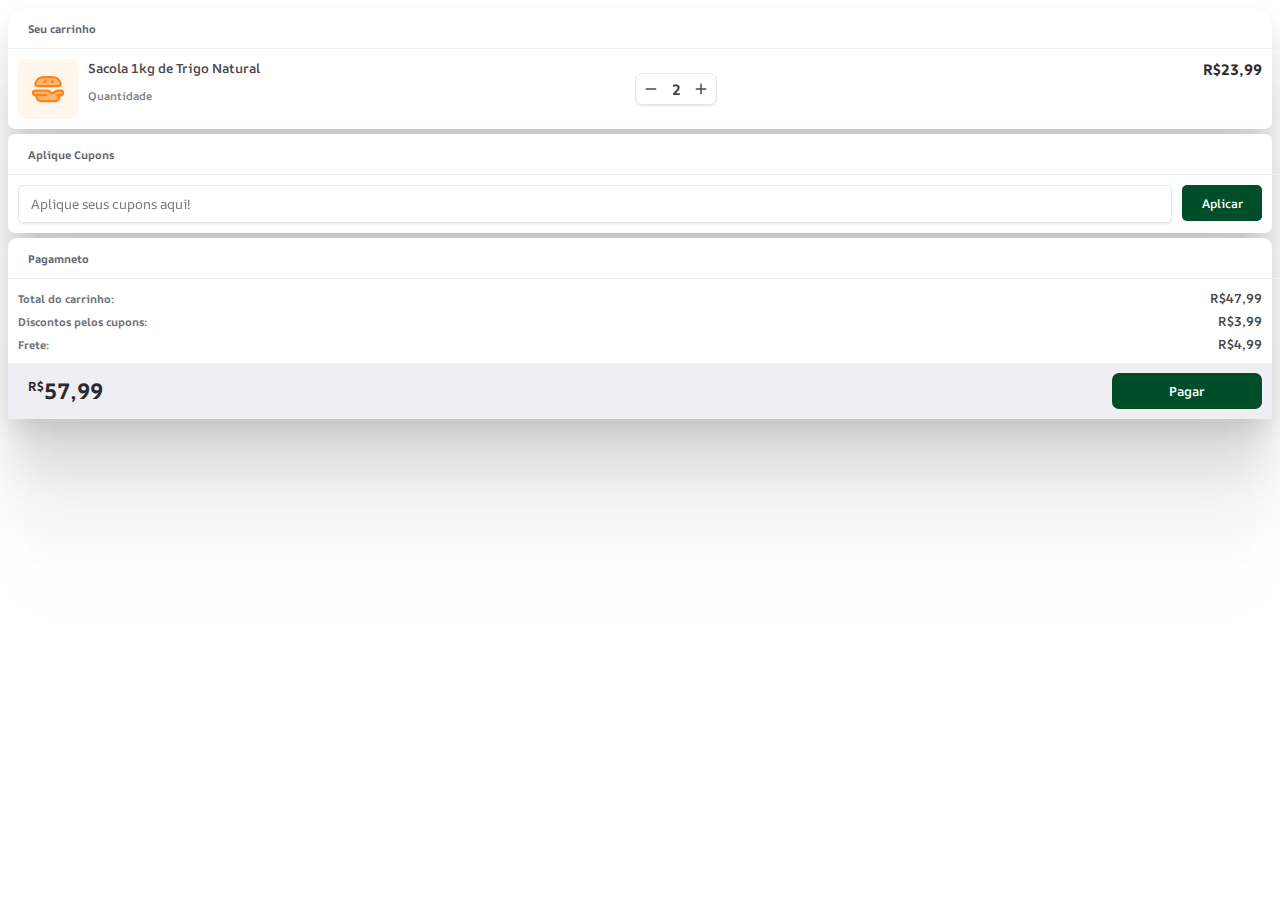
<file: checkout.html>
<!DOCTYPE html>
<html lang="en">
<head>
    <meta charset="UTF-8">
    <meta name="viewport" content="width=device-width, initial-scale=1.0">
    <title>Pagamento</title>
    <style>

@import url('https://fonts.googleapis.com/css2?family=AR+One+Sans:wght@400..700&family=Noto+Sans:ital,wght@0,100..900;1,100..900&display=swap');
* {
            font-family: 'AR One Sans';
}
.master-container {
  display: grid;
  grid-template-columns: auto;
  gap: 5px;
}

.card {
  width: 100%;
  background: #FFFFFF;
  box-shadow: 0px 187px 75px rgba(0, 0, 0, 0.01), 0px 105px 63px rgba(0, 0, 0, 0.05), 0px 47px 47px rgba(0, 0, 0, 0.09), 0px 12px 26px rgba(0, 0, 0, 0.1), 0px 0px 0px rgba(0, 0, 0, 0.1);
}

.title {
  width: 100%;
  height: 40px;
  position: relative;
  display: flex;
  align-items: center;
  padding-left: 20px;
  border-bottom: 1px solid #efeff3;
  font-weight: 700;
  font-size: 11px;
  color: #63656b;
}

/* cart */
.cart {
  border-radius: 19px 19px 7px 7px;
}

.cart .products {
  display: flex;
  flex-direction: column;
  padding: 10px;
}

.cart .products .product {
  display: grid;
  grid-template-columns: 60px 1fr 80px 1fr;
  gap: 10px;
}

.cart .products .product span {
  font-size: 13px;
  font-weight: 600;
  color: #47484b;
  margin-bottom: 8px;
  display: block;
}

.cart .products .product p {
  font-size: 11px;
  font-weight: 600;
  color: #7a7c81;
}

.cart .quantity {
  height: 30px;
  display: grid;
  grid-template-columns: 1fr 1fr 1fr;
  margin: auto;
  background-color: #fff;
  border: 1px solid #e5e5e5;
  border-radius: 7px;
  filter: drop-shadow(0px 1px 0px #efefef)
    drop-shadow(0px 1px 0.5px rgba(239, 239, 239, 0.5));
}

.cart .quantity label {
  width: 20px;
  height: 30px;
  display: flex;
  align-items: center;
  justify-content: center;
  padding-bottom: 2px;
  font-size: 15px;
  font-weight: 700;
  color: #47484b;
}

.cart .quantity button {
  width: 30px;
  height: 30px;
  display: flex;
  align-items: center;
  justify-content: center;
  border: 0;
  outline: none;
  background-color: transparent;
  padding-bottom: 2px;
}

.card .small {
  font-size: 15px;
  margin: 0 0 auto auto;
}

.card .small sup {
  font-size: px;
}

/* coupons */
.coupons {
  border-radius: 7px;
}

.coupons form {
  display: grid;
  grid-template-columns: 1fr 80px;
  gap: 10px;
  padding: 10px;
}

.input_field {
  width: auto;
  height: 36px;
  padding: 0 0 0 12px;
  border-radius: 5px;
  outline: none;
  border: 1px solid #e5e5e5;
  filter: drop-shadow(0px 1px 0px #efefef)
    drop-shadow(0px 1px 0.5px rgba(239, 239, 239, 0.5));
  transition: all 0.3s cubic-bezier(0.15, 0.83, 0.66, 1);
}

.input_field:focus {
  border: 1px solid transparent;
  box-shadow: 0px 0px 0px 2px #242424;
  background-color: transparent;
}

.coupons form button {
  display: flex;
  flex-direction: row;
  justify-content: center;
  align-items: center;
  padding: 10px 18px;
  gap: 10px;
  width: 100%;
  height: 36px;
  background-color: #004E29;
  box-shadow: 0px 0.5px 0.5px #EFEFEF, 0px 1px 0.5px rgba(239, 239, 239, 0.5);
  border-radius: 5px;
  border: 0;
  font-style: normal;
  font-weight: 600;
  font-size: 12px;
  line-height: 15px;
  color: #ffffff;
  cursor: pointer;
}

/* Checkout */
.checkout {
  border-radius: 9px 9px 19px 19px;
}

.checkout .details {
  display: grid;
  grid-template-columns: 3fr 1fr;
  padding: 10px;
  gap: 5px;
}

.checkout .details span {
  font-size: 13px;
  font-weight: 600;
}

.checkout .details span:nth-child(odd) {
  font-size: 11px;
  font-weight: 700;
  color: #707175;
  margin: auto auto auto 0;
}

.checkout .details span:nth-child(even) {
  font-size: 13px;
  font-weight: 600;
  color: #47484b;
  margin: auto 0 auto auto;
}

.checkout .checkout--footer {
  display: flex;
  align-items: center;
  justify-content: space-between;
  padding: 10px 10px 10px 20px;
  background-color: #efeff3;
}

.price {
  position: relative;
  font-size: 22px;
  color: #2B2B2F;
  font-weight: 900;
}

.price sup {
  font-size: 13px;
}

.price sub {
  width: fit-content;
  position: absolute;
  font-size: 11px;
  color: #5F5D6B;
  bottom: 5px;
  display: inline-block;
}

.checkout .checkout-btn {
  display: flex;
  flex-direction: row;
  justify-content: center;
  align-items: center;
  width: 150px;
  height: 36px;
  background-color: #004E29;
  box-shadow: 0px 0.5px 0.5px #EFEFEF, 0px 1px 0.5px rgba(239, 239, 239, 0.5);
  border-radius: 7px;
  border: 0;
  outline: none;
  color: #ffffff;
  font-size: 13px;
  font-weight: 600;
  transition: all 0.3s cubic-bezier(0.15, 0.83, 0.66, 1);
  cursor: pointer;
}
    </style>
</head>
<body>
    <div class="master-container">
        <div class="card cart">
          <label class="title">Seu carrinho</label>
          <div class="products">
            <div class="product">
              <svg fill="none" viewBox="0 0 60 60" height="60" width="60" xmlns="http://www.w3.org/2000/svg">
      <rect fill="#FFF6EE" rx="8.25" height="60" width="60"></rect>
      <path stroke-linejoin="round" stroke-linecap="round" stroke-width="2.25" stroke="#FF8413" fill="#FFB672" d="M34.2812 18H25.7189C21.9755 18 18.7931 20.5252 17.6294 24.0434C17.2463 25.2017 17.0547 25.7808 17.536 26.3904C18.0172 27 18.8007 27 20.3675 27H39.6325C41.1993 27 41.9827 27 42.4639 26.3904C42.9453 25.7808 42.7538 25.2017 42.3707 24.0434C41.207 20.5252 38.0246 18 34.2812 18Z"></path>
      <path fill="#FFB672" d="M18 36H17.25C16.0074 36 15 34.9926 15 33.75C15 32.5074 16.0074 31.5 17.25 31.5H29.0916C29.6839 31.5 30.263 31.6754 30.7557 32.0039L33.668 33.9453C34.1718 34.2812 34.8282 34.2812 35.332 33.9453L38.2443 32.0039C38.7371 31.6754 39.3161 31.5 39.9084 31.5H42.75C43.9926 31.5 45 32.5074 45 33.75C45 34.9926 43.9926 36 42.75 36H42M18 36L18.6479 38.5914C19.1487 40.5947 20.9486 42 23.0135 42H36.9865C39.0514 42 40.8513 40.5947 41.3521 38.5914L42 36M18 36H28.5ZM42 36H39.75Z"></path>
      <path stroke-linejoin="round" stroke-linecap="round" stroke-width="2.25" stroke="#FF8413" d="M18 36H17.25C16.0074 36 15 34.9926 15 33.75C15 32.5074 16.0074 31.5 17.25 31.5H29.0916C29.6839 31.5 30.263 31.6754 30.7557 32.0039L33.668 33.9453C34.1718 34.2812 34.8282 34.2812 35.332 33.9453L38.2443 32.0039C38.7371 31.6754 39.3161 31.5 39.9084 31.5H42.75C43.9926 31.5 45 32.5074 45 33.75C45 34.9926 43.9926 36 42.75 36H42M18 36L18.6479 38.5914C19.1487 40.5947 20.9486 42 23.0135 42H36.9865C39.0514 42 40.8513 40.5947 41.3521 38.5914L42 36M18 36H28.5M42 36H39.75"></path>
      <path stroke-linejoin="round" stroke-linecap="round" stroke-width="3" stroke="#FF8413" d="M34.512 22.5H34.4982"></path>
      <path stroke-linejoin="round" stroke-linecap="round" stroke-width="2.25" stroke="#FF8413" d="M27.75 21.75L26.25 23.25"></path>
      </svg>
              <div>
                <span>Sacola 1kg de Trigo Natural</span>
                <p>Quantidade</p>
              </div>
              <div class="quantity">
                <button>
                  <svg fill="none" viewBox="0 0 24 24" height="14" width="14" xmlns="http://www.w3.org/2000/svg">
                    <path stroke-linejoin="round" stroke-linecap="round" stroke-width="2.5" stroke="#47484b" d="M20 12L4 12"></path>
                  </svg>
                </button>
                <label>2</label>
                <button>
                  <svg fill="none" viewBox="0 0 24 24" height="14" width="14" xmlns="http://www.w3.org/2000/svg">
                    <path stroke-linejoin="round" stroke-linecap="round" stroke-width="2.5" stroke="#47484b" d="M12 4V20M20 12H4"></path>
                  </svg>
                </button>
              </div>
              <label class="price small">R$23,99</label>
            </div>
          </div>
        </div>
      
        <div class="card coupons">
          <label class="title">Aplique Cupons</label>
          <form class="form">
              <input type="text" placeholder="Aplique seus cupons aqui!" class="input_field">
              <button>Aplicar</button>
          </form>
        </div>
      
        <div class="card checkout">
          <label class="title">Pagamneto</label>
          <div class="details">
            <span>Total do carrinho:</span>
            <span>R$47,99</span>
            <span>Discontos pelos cupons:</span>
            <span>R$3,99</span>
            <span>Frete:</span>
            <span>R$4,99</span>
          </div>
          <div class="checkout--footer">
            <label class="price"><sup>R$</sup>57,99</label>
            <button class="checkout-btn">Pagar</button>
          </div>
        </div>
      </div>
</body>
</html>
</file>
